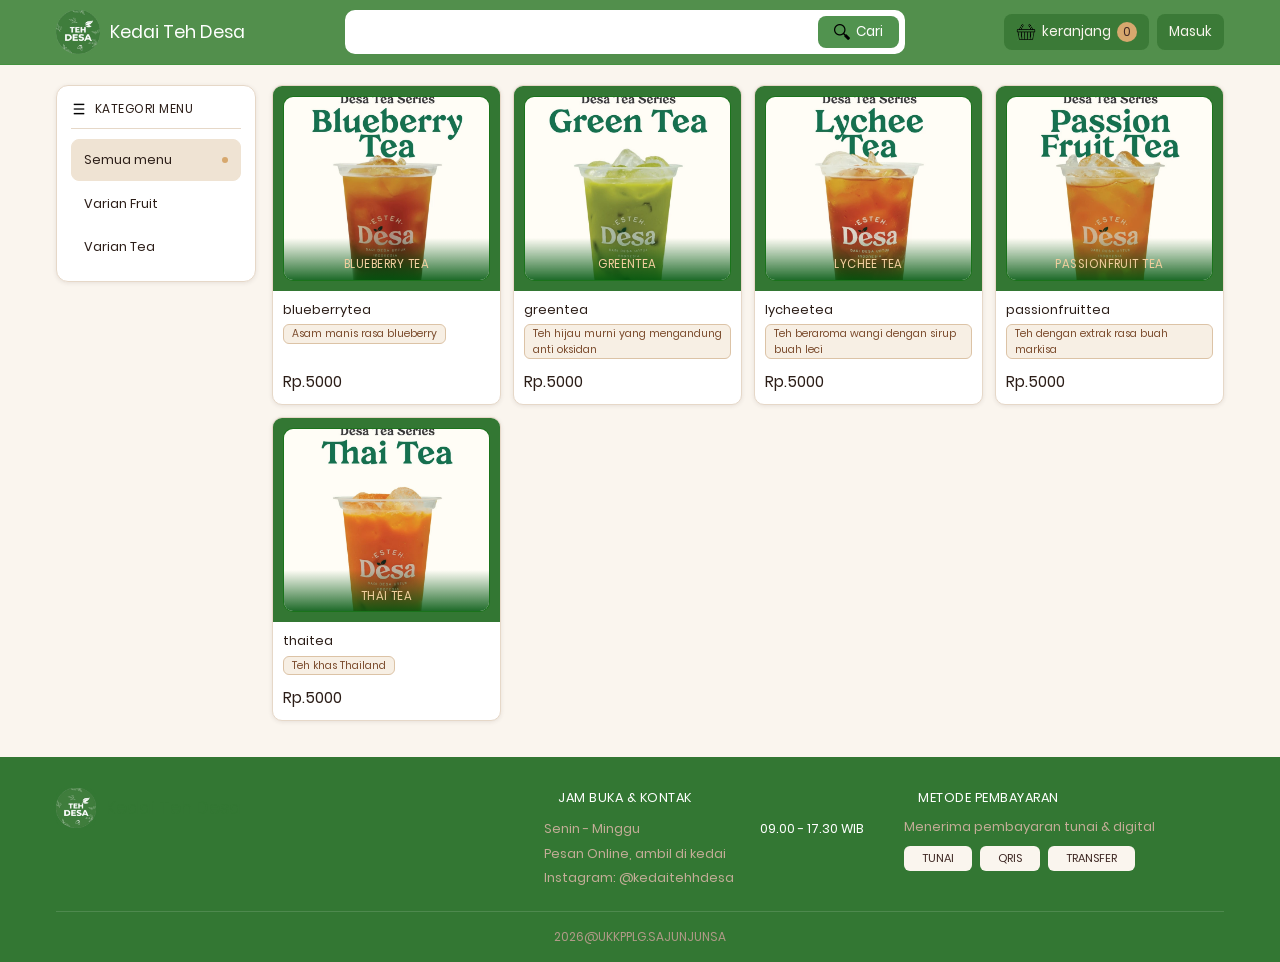
<file: index.html>
<!doctype html>
<html lang="id">
  <head>
    <meta charset="UTF-8" />
    <meta name="viewport" content="width=device-width, initial-scale=1" />
    <meta
      name="description"
      content="Kedai Teh - Teh Desa - Web E commerce dengan HTML, CSS, dan Java script murni"
    />
    <title>Katalog Teh Desa</title>
    <link rel="icon" type="image/png" href="logo.png" />
    <link rel="stylesheet" href="style.css" />
  </head>

  <body>
    <header class="kepala">
      <div class="wadah kepala-isi">
        <a
          href="#/"
          class="logo"
          aria-label="Kedai Teh Desa, ke halaman katalog"
        >
          <img src="logo.png" alt="" width="44" height="44" />
          <span class="logo-nama"> Kedai Teh Desa</span>
        </a>

        <!--FITUR PENCARIAN-->
        <form class="cari" id="form-cari" role="search">
          <label class="hanya-pembaca-layar" for="input-cari">Cari menu</label>
          <input type="search" id="input-cari" autocomplete="off" />
          <button type="submit" class="tombol-cari">
            <img src="ikon.png" alt="" width="16" height="16" />
            <span>Cari</span>
          </button>
        </form>

        <!--NAvigasi-->
        <nav class="navigasi" aria-label="Navigasi utama">
          <a href="#/keranjang" data-nav="keranjang" class="nav-keranjang">
            <img src="keranjang.png" alt="" width="20" height="20" />
            <span>keranjang</span>
            <span class="lencana" id="lencana-keranjang">B</span>
          </a>
          <a href="#/login" id="nav-masuk" data-nav="login">Masuk</a>
          <button type="button" id="tombol-keluar">Keluar</button>
        </nav>
      </div>
    </header>

    <!--ISI HALAMAN-->
    <main class="wadah">
      <!--MENU KATALOG-->
      <section id="halaman-katalog">
        <h1 class="hanya-pembaca-layar">Katalog menu kedai Teh Desa</h1>

        <div class="tata-katalog">
          <!--FILTEER KATEGORI-->
          <aside class="sisi" aria-label="kategori menu">
            <h2 class="sisi-judul">
              <img src="menu.png" alt="" width="16" height="16" />
              kategori menu
            </h2>
            <div class="kategori">
              <label class="sisi-item"
                ><input
                  type="radio"
                  name="kategori"
                  value="semua"
                  checked
                /><span>Semua menu</span></label
              >
              <label class="sisi-item"
                ><input
                  type="radio"
                  name="kategori"
                  value="Varian Fruit"
                /><span>Varian Fruit</span></label
              >
              <label class="sisi-item"
                ><input type="radio" name="kategori" value="Varian Tea" /><span
                  >Varian Tea</span
                ></label
              >
            </div>
          </aside>

          <!--FITUR DAFTAR MENU KARTU MENU-->
          <div class="hasil">
            <div class="grid-produk" id="grid-produk">
              <!--MENU 1-->
              <article
                class="kartu"
                data-id="1"
                data-nama="Blueberry Tea"
                data-kategori="Varian Fruit"
                data-harga="5000"
                data-deskripsi="Perpaduan unik antara teh hitam pilihan dengan manisnya buah blueberry segar. Menghadirkan sensasi rasa sedikit asam, manis, dan aroma buah yang menyegarkan di setiap tegukan."
              >
                <a class="kartu-tautan" href="#/detail/1">
                  <div class="kartu-gambar">
                    <div class="kartu-bingkai bingkai-foto">
                      <img class="foto" src="blueberrytea.jpg" alt="" />
                      <strong class="kartu-label label-foto"
                        >Blueberry Tea</strong
                      >
                    </div>
                  </div>
                  <div class="kartu-isi">
                    <h2 class="kartu-nama">blueberrytea</h2>
                    <p class="kartu-catatan">Asam manis rasa blueberry</p>
                  </div>
                </a>
                <div class="kartu-bawah">
                  <p class="harga">Rp.5000</p>
                </div>
              </article>
              <!--MENU 2-->
              <article
                class="kartu"
                data-id="2"
                data-nama="Greentea"
                data-kategori="Varian Tea"
                data-harga="5000"
                data-deskripsi="Teh hijau murni berkualitas tinggi yang kaya antioksidan. Memiliki cita rasa yang khas, ringan, dan menenangkan dengan aroma herbal alami yang menyegarkan tubuh dan pikiran."
              >
                <a class="kartu-tautan" href="#/detail/2">
                  <div class="kartu-gambar">
                    <div class="kartu-bingkai bingkai-foto">
                      <img class="foto" src="greentea.jpg" alt="" />
                      <strong class="kartu-label label-foto">Greentea</strong>
                    </div>
                  </div>
                  <div class="kartu-isi">
                    <h2 class="kartu-nama">greentea</h2>
                    <p class="kartu-catatan">
                      Teh hijau murni yang mengandung anti oksidan
                    </p>
                  </div>
                </a>
                <div class="kartu-bawah">
                  <p class="harga">Rp.5000</p>
                </div>
              </article>
              <!--MENU3-->
              <article
                class="kartu"
                data-id="3"
                data-nama="Lychee Tea"
                data-kategori="Varian Fruit"
                data-harga="5000"
                data-deskripsi="Teh hitam beraroma wangi yang disajikan dengan sirup leci manis serta buah leci asli. Memberikan kesegaran tropis yang manis dan sangat cocok dinikmati saat cuaca hangat."
              >
                <a class="kartu-tautan" href="#/detail/3">
                  <div class="kartu-gambar">
                    <div class="kartu-bingkai bingkai-foto">
                      <img class="foto" src="lycheetea.jpg" alt="" />
                      <strong class="kartu-label label-foto">Lychee Tea</strong>
                    </div>
                  </div>
                  <div class="kartu-isi">
                    <h2 class="kartu-nama">lycheetea</h2>
                    <p class="kartu-catatan">
                      Teh beraroma wangi dengan sirup buah leci
                    </p>
                  </div>
                </a>
                <div class="kartu-bawah">
                  <p class="harga">Rp.5000</p>
                </div>
              </article>
              <!--MENU 4-->
              <article
                class="kartu"
                data-id="4"
                data-nama="PassionFruit Tea"
                data-kategori="Varian Fruit"
                data-harga="5000"
                data-deskripsi="Teh buah dengan ekstrak markisa asli yang menawarkan sensasi rasa asam manis eksotis yang kuat. Memberikan dorongan kesegaran instan yang membangkitkan semangat."
              >
                <a class="kartu-tautan" href="#/detail/4">
                  <div class="kartu-gambar">
                    <div class="kartu-bingkai bingkai-foto">
                      <img class="foto" src="passionfruittea.jpg" alt="" />
                      <strong class="kartu-label label-foto"
                        >PassionFruit Tea</strong
                      >
                    </div>
                  </div>
                  <div class="kartu-isi">
                    <h2 class="kartu-nama">passionfruittea</h2>
                    <p class="kartu-catatan">
                      Teh dengan extrak rasa buah markisa
                    </p>
                  </div>
                </a>
                <div class="kartu-bawah">
                  <p class="harga">Rp.5000</p>
                </div>
              </article>
              <!--MENU 5-->
              <article
                class="kartu"
                data-id="5"
                data-nama="Thai tea"
                data-kategori="Varian Tea"
                data-harga="5000"
                data-deskripsi="Teh hitam pekat khas Thailand yang diracik dengan rempah pilihan dan dipadu bersama susu kental manis serta susu evaporasi. Menghasilkan rasa yang creamy, manis, dan sangat kaya di lidah."
              >
                <a class="kartu-tautan" href="#/detail/5">
                  <div class="kartu-gambar">
                    <div class="kartu-bingkai bingkai-foto">
                      <img class="foto" src="thaitea.jpg" alt="" />
                      <strong class="kartu-label label-foto">Thai tea</strong>
                    </div>
                  </div>
                  <div class="kartu-isi">
                    <h2 class="kartu-nama">thaitea</h2>
                    <p class="kartu-catatan">Teh khas Thailand</p>
                  </div>
                </a>
                <div class="kartu-bawah">
                  <p class="harga">Rp.5000</p>
                </div>
              </article>
            </div>
            <!--FITUR PESAN MENU TIDAK DITEMUKAN-->
            <p class="kosong" id="katalog-kosong">
              Menu tidak ditemukan, Coba kata lain
            </p>
          </div>
        </div>
      </section>

      <!--TEMPLATE BARIS BARANG-->
      <template id="templat-baris">
        <article class="baris-keranjang">
          <div class="baris-gambar"><img class="foto" src="" alt="" /></div>
          <div class="baris-info">
            <a href="#/"></a>
            <p></p>
          </div>
          <div class="baris-aksi">
            <div class="pengatur-jumlah">
              <button
                type="button"
                data-aksi="kurang"
                aria-label="Kurangi jumlah"
              >
                -
              </button>
              <span class="jumlah"></span>
              <button
                type="button"
                data-aksi="tambah"
                aria-label="Tambah jumlah"
              >
                +
              </button>
            </div>
            <p class="baris-subtotal"></p>
            <button type="button" class="tombol-teks" data-aksi="hapus">
              Hapus
            </button>
          </div>
        </article>
      </template>

      <!--MENU LOGIN-->
      <section id="halaman-login">
        <div class="masuk">
          <!--FOTO LOGIN-->
          <div class="masuk-visual">
            <img src="bg2.jpg" alt="" />
          </div>

          <!--FITUR FORMULIR MASUK-->
          <form class="masuk-form" id="form-login">
            <!--LOGO DAN JUDUL LOGIN-->
            <img
              class="masuk-logo"
              src="logo.png"
              alt="Kedai Teh Desa"
              width="72"
              height="72"
            />
            <h1>Selamat datang</h1>
            <p class="masuk-info">Masuk ke akunmu untuk melanjutkan</p>

            <div class="kolom-isian">
              <!--FITUR ISIAN USERNAME-->
              <label for="isian-username">Username</label>
              <input
                type="text"
                id="isian-username"
                autocomplete="username"
                required
              />
              <p class="pesan-galat">Username wajib di isi</p>
            </div>

            <div class="kolom-isian">
              <!--FITUR ISIAN PASSWORD DAN PESAN LOGIN SAlAH-->
              <label for="isian-password">Password</label>
              <input
                type="password"
                id="isian-password"
                autocomplete="current-password"
                required
              />
              <p class="pesan-galat">Password wajib di isi.</p>
              <p class="pesan-galat" id="login-salah" hidden>
                Username atau Password salah.
              </p>
            </div>
            <!--TOMBOL MASUK-->
            <button
              type="submit"
              class="tombol tombol-utama tombol-lebar tombol-kirim"
            >
              Masuk
            </button>
            <!--KEMBALI KE KATALOG-->
            <a class="masuk-kembali" href="#/">Kembali ke katalog</a>
          </form>
        </div>
      </section>

      <!--MENU DETAIL MENU-->
      <section id="halaman-detail" hi>
        <!--KEMBALI KE KATALOG-->
        <a class="tautan-kembali" href="#/">Kembali ke katalog</a>
        <!--pesan menu tidak ditemukan-->
        <p class="kosong" id="detail-tidak-ada" hidden>Menu tidak ditemukan</p>

        <article class="detail" id="isi-detail">
          <!--FITUR FOTO MENU-->
          <div class="detail-gambar">
            <img class="foto" id="detail-gambar" src="bg2.jpg" alt="" />
          </div>

          <div class="detail-info">
            <!--FITUR NAMA DAN DESKRIPSI MENU-->
            <h1 id="detail-nama"></h1>
            <p class="detail-deskripsi" id="detail-deskripsi"></p>

            <!--FITUR KASIR-->
            <div class="kasir" role="group" aria-label="Rincian pesanan">
              <div class="kasir-judul">
                <span>Item</span>
                <span>Jumlah</span>
                <span>Subtotal</span>
              </div>
              <div class="kasir-baris">
                <div class="kasir-info">
                  <span class="kasir-nama" id="kasir-nama"></span>
                  <span class="kasir-harga" id="kasir-harga"></span>
                </div>
                <div class="kasir-jumlah">
                  <button
                    type="button"
                    id="tombol-kurang"
                    aria-label="Kurangi jumlah"
                  >
                    -
                  </button>
                  <label class="hanya-pembaca-layar" for="isian-jumlah"
                    >Jumlah</label
                  >
                  <input type="number" id="isian-jumlah" min="1" value="1" />
                  <button
                    type="button"
                    id="tombol-tambah"
                    aria-label="Tambah jumlah"
                  >
                    +
                  </button>
                </div>
                <span class="kasir-subtotal total-teks"></span>
              </div>
              <div class="kasir-total">
                <span>Total bayar</span>
                <strong class="total-teks"></strong>
              </div>
            </div>

            <!--TAMBAH KERANJANG DAN PESAN SEKARANG-->
            <div class="tombol-aksi">
              <button
                type="button"
                class="tombol-keranjang"
                id="tombol-keranjang"
              >
                Tambah ke keranjang
              </button>
              <button type="button" class="tombol-pesan" id="tombol-pesan">
                <span class="total-teks"></span>
                <span>Pesan sekarang</span>
              </button>
            </div>
          </div>
        </article>
      </section>

      <!--MENU KERANJANG-->
      <section id="halaman-keranjang">
        <h1 class="judul-halaman">Keranjang</h1>

        <!--KERANJANG KOSONG-->
        <div class="kosong" id="keranjang-kosong">
          <p>Keranjang masih kosong.</p>
          <a class="tombol tombol-utama" href="#/">Mulai belanja</a>
        </div>

        <div class="dua-kolom" id="keranjang-isi">
          <!-- DAFTAR BARANG KERANJANG-->
          <div class="daftar-keranjang" id="daftar-keranjang"></div>

          <!-- RINGKASAN KERANJANG-->
          <aside class="struk struk-menempel" aria-label="Ringkasan keranjang">
            <h2>Ringkasan</h2>
            <div class="struk-baris">
              <span>Jumlah barang</span><span id="keranjang-jumlah">0</span>
            </div>
            <div class="struk-baris struk-total">
              <span>Total harga</span><span id="keranjang-subtotal">Rp0</span>
            </div>
            <div class="struk-aksi">
              <a class="tombol tombol-utama" href="#/checkout"
                >Lanjut ke checkout</a
              >
              <a class="tombol" href="#/">Lanjut belanja</a>
            </div>
          </aside>
        </div>
      </section>

      <!--MENU CHECKOUT-->
      <section id="halaman-checkout">
        <!-- KEMBALI KE KERANJANG-->
        <a class="tautan-kembali" href="#/keranjang">Kembali ke keranjang</a>
        <h1 class="judul-halaman">Checkout</h1>

        <div class="dua-kolom">
          <form id="form-checkout">
            <!-- DATA PEMESANAN-->
            <section class="kotak" aria-labelledby="judul-data">
              <h2 class="kotak-judul" id="judul-data">
                <span class="kotak-nomor">1</span>Kontak pemesan
              </h2>

              <div class="baris-isian">
                <div class="kolom-isian">
                  <label for="isian-nama">Nama lengkap</label>
                  <input
                    type="text"
                    id="isian-nama"
                    autocomplete="name"
                    required
                    pattern="[A-Za-z .'\-]{3,}"
                  />
                  <p class="pesan-galat">
                    Nama wajib diisi, minimal 3 huruf (hanya huruf dan spasi).
                  </p>
                </div>
                <div class="kolom-isian">
                  <label for="isian-hp">Nomor HP</label>
                  <input
                    type="tel"
                    id="isian-hp"
                    autocomplete="tel"
                    required
                    pattern="(\+62|62|0)8[0-9]{8,11}"
                  />
                  <p class="pesan-galat">
                    Nomor HP wajib diisi, angka saja, diawali 08 atau +62.
                  </p>
                </div>
              </div>
            </section>

            <!--FITUR ALAMAT PENGIRIMAN-->
            <section class="kotak" aria-labelledby="judul-kirim">
              <h2 class="kotak-judul" id="judul-kirim">
                <span class="kotak-nomor">2</span>Alamat pengiriman
              </h2>

              <div class="kolom-isian">
                <label for="isian-alamat">Alamat lengkap</label>
                <textarea
                  id="isian-alamat"
                  rows="3"
                  autocomplete="street-address"
                  required
                  minlength="10"
                ></textarea>
                <p class="pesan-galat">
                  Alamat wajib diisi lengkap (minimal 10 karakter).
                </p>
              </div>
              <div class="kolom-isian">
                <label for="isian-kota">Kecamatan / kota</label>
                <input
                  type="text"
                  id="isian-kota"
                  autocomplete="address-level2"
                  required
                  minlength="3"
                />
                <p class="pesan-galat">Kecamatan / kota wajib diisi.</p>
              </div>
            </section>

            <!-- METODE PEMBAYARAN-->
            <section class="kotak" aria-labelledby="judul-bayar">
              <h2 class="kotak-judul" id="judul-bayar">
                <span class="kotak-nomor">3</span>Pembayaran
              </h2>

              <div class="kolom-isian">
                <label for="isian-pembayaran">Metode pembayaran</label>
                <select id="isian-pembayaran" required>
                  <option value="">Pilih metode pembayaran</option>
                  <option value="Tunai di kedai">Tunai di kedai</option>
                  <option value="QRIS">QRIS</option>
                  <option value="Transfer bank">Transfer bank</option>
                </select>
                <p class="pesan-galat">Pilih metode pembayaran.</p>
              </div>

              <div class="kolom-isian">
                <label for="isian-catatan"
                  >Catatan <span class="redup">(opsional)</span></label
                >
                <textarea
                  id="isian-catatan"
                  rows="2"
                  maxlength="200"
                ></textarea>
              </div>
            </section>
          </form>

          <!-- RINGKASAN PESANAN DAN TOMBOL BUAT PESANAN-->
          <aside class="struk struk-menempel" aria-label="Ringkasan pesanan">
            <h2>Ringkasan pesanan</h2>
            <div class="daftar-ringkas" id="ringkasan-checkout"></div>
            <div class="struk-baris struk-total">
              <span>Total bayar</span><span id="checkout-total"></span>
            </div>
            <button
              type="submit"
              form="form-checkout"
              class="tombol tombol-utama tombol-lebar tombol-kirim"
            >
              Buat pesanan
            </button>
          </aside>
        </div>
      </section>

      <!--MENU SUKSES-->
      <section id="halaman-sukses">
        <div id="sukses-tidak-ada" class="sukses" hidden>
          <h1>Pesanan tidak ditemukan</h1>
          <p>Silakan kembali ke katalog dan buat pesanan terlebih dahulu.</p>
          <div class="sukses-tombol">
            <a class="tombol tombol-utama" href="#/">Kembali ke katalog</a>
          </div>
        </div>

        <article id="isi-sukses" class="sukses" hidden>
          <h1>Pesanan berhasil dibuat!</h1>
          <p id="sukses-pemesan"></p>
          <div class="struk">
            <div class="daftar-ringkas" id="sukses-daftar"></div>
            <div class="struk-baris struk-total">
              <span>Total bayar</span><span id="sukses-total"></span>
            </div>
          </div>
          <div class="sukses-tombol">
            <a class="tombol tombol-utama" href="#/">Pesan lagi</a>
          </div>
        </article>
      </section>
    </main>

    <!--MENU FOOTER-->
    <footer class="kaki">
      <div class="wadah">
        <div class="kaki-kolom">
          <!--FITUR PROFIL KEDAI-->
          <section>
            <p class="kaki-logo">
              <img src="logo.png" alt="" width="40" height="40" />
              Kedai Teh Desa
            </p>
            <p
              menghadirkan
              kehangatan
              dan
              kesegaran
              alam
              pegunungan
              langsung
              ke
              cangkir
              Anda.
              Mengusung
              konsep
              tradisional
              yang
              berpadu
              dengan
              sentuhan
              modern
            ></p>
          </section>

          <!--JAM BUKA DAN KONTAK-->
          <section>
            <h2 class="kaki-judul">Jam buka &amp; kontak</h2>
            <dl class="kaki-daftar">
              <div>
                <dt>Senin - Minggu</dt>
                <dd>09.00 - 17.30 WIB</dd>
              </div>
            </dl>
            <p class="kaki-info">Pesan Online, ambil di kedai</p>
            <p class="kaki-info">Instagram: @kedaitehhdesa</p>
          </section>

          <!--METODE PEMBAYARAN-->
          <section>
            <h2 class="kaki-judul">Metode pembayaran</h2>
            <p class="kaki-info">Menerima pembayaran tunai &amp; digital</p>
            <ul class="kaki-bayar">
              <li>TUNAI</li>
              <li>QRIS</li>
              <li>TRANSFER</li>
            </ul>
          </section>
        </div>
        <!--FITUR HAK CIPTA-->
        <p class="kaki-hakcipta">2026@UKKPPLG.SAJUNJUNSA</p>
      </div>
    </footer>

    <script src="script.js"></script>
  </body>
</html>
</file>
<file: style.css>
/* === FITUR FONT POPINS ===*/
@font-face {
    font-family: "Poppins";
    src: url(Poppins-Regular.ttf)format("truetype");
    font-weight: 400;
    font-style: normal;
    font-display: swap;
}

@font-face {
    font-family: "Poppins";
    src: url(Poppins-Regular.ttf)format("truetype");
    font-weight: 500;
    font-style: normal;
    font-display: swap;
}

@font-face {
    font-family: "Poppins";
    src: url(Poppins-Regular.ttf)format("truetype");
    font-weight: 600;
    font-style: normal;
    font-display: swap;
}

@font-face {
    font-family: "Poppins";
    src: url(Poppins-Regular.ttf)format("truetype");
    font-weight: 700;
    font-style: normal;
    font-display: swap;
}

/*=== FITUR WARNA ===*/
:root {
--hijau-tua: #3e2723;
--hijau: #5d4037;    
--hijau-muda: #795548;
--aksen: #d7a86e;
--aksen-terang: #f0cf9e;
--krem: #faf5ee;
--krem-tua: #efe3d3;
--putih: #ffffff;
--teks: #2b1d17;
--teks-redup: #7a6558;
--garis: #e6d8c8;
--merah: #b3261e;
--merah-muda: #fdecea;
--radius: 12px;
--bayangan: 0 1px 4px rgba(62, 39, 35, 0.1);
}

/* ==== FITUR GAYA DASAR ====*/
*,
*::before,
*::after {
    box-sizing: border-box;
}

html {
    -webkit-text-size-adjust: 100%;
}

body {
    margin: 0;
    min-height: 100vh;
    display: flex;
    flex-direction: column;
    font-family: "Poppins", "Segoe UI", system-ui, Arial, sans-serif;
    font-size: 15px;
    line-height: 1.5;
    color: var(--teks);
    background: var(--krem);
    overflow-wrap: anywhere;
}

h1,
h2,
h3,
p,
dl,
dd,

ul {
    margin: 0;
    padding: 0;
}

ul {
    list-style: none;
}

a {
    color: var(--hijau);
}

button,
input,
select,
textarea {
    font: inherit;
    color: inherit;
}

:focus-visible {
    outline: 3px solid var(--aksen);
    outline-offset: 2px;
}

/*== FITUR TATA LETAK HALAMAN ==*/
.wadah {
    width: 100%;
    max-width: 1200PX;
    margin: 0 auto;
    padding: 0 16PX;
}

main.wadah {
    flex: 1;
    padding-top: 20px;
    padding-bottom: 36px;
}

/*== FITUR SEMBUNYIKAN ELEMEN*/
[hidden] {
    display: none !important;
}

/*FITUR TEKS PEMBACA LAYAR*/
.hanya-pembaca-layar {
    position: absolute;
    width: 1px;
    height: 1px;
    margin: -1px;
    padding: 0;
    overflow: hidden;
    clip: rect(0 0 0 0);
    white-space: nowrap;
    border: 0;
}

/*FITUR JUDUL HALAMAN*/
.redup {
    color: var(--teks-redup);
    font-weight: 400;
}

.judul-halaman {
    margin-bottom: 16px;
    font-size: 1.4rem;
    font-weight: 700;
}

/* FITUR TOMBOL*/
.tombol {
    display: inline-flex;
    align-items: center;
    justify-content: center;
    gap: 6px;
    min-height: 40px;
    padding: 8px 16px;
    border: 1px solid var(--hijau);
    border-radius: 8px;
    background: var(--putih);
    color: var(--hijau);
    font-weight: 600;
    font-size: 0.9rem;
    text-decoration: none;
    cursor: pointer;
}

.tombol:hover {
    background: #8bcf8b;
}

.tombol-utama {
    border-color: #2d862d;
    background: #337933;
    color: var(--putih);
}

.tombol-utama:hover {
    background: #8bcf8b;
}

.tombol-lebar {
    width: 100%;
}

.tombol:disabled {
    cursor: not-allowed;
    border-color: var(--garis);
    background: var(--krem-tua);
    color: var(--teks-redup);
}

.tombol-teks {
    padding: 4px 6px;
    border: 0;
    background: none;
    color: var(--merah);
    font-weight: 600;
    font-size: 0.85rem;
    text-decoration: underline;
    cursor: pointer;
}

/*FITUR KOLOM ISIAN FORMULIR*/
.kolom-isian {
    display: flex;
    flex-direction: column;
    gap: 6px;
    min-width: 0;
    margin-bottom: 14px;
}

.kolom-isian:last-child {
    margin-bottom: 0;
}

.kolom-isian label {
    font-weight: 600;
    font-size: 0.85rem;
}

.kolom-isian input,
.kolom-isian select,
.kolom-isian textarea {
    width: 100%;
    min-height: 44px;
    padding: 10px 12px;
    border: 1px solid #c4ad98;
    border-radius: 8px;
    background: var(--putih);
}

.kolom-isian input:focus,
.kolom-isian select:focus,
.kolom-isian textarea:focus {
    border-color: var(--hijau-tua);
    outline: 2px solid var(--aksen);
    outline-offset: 0;
}

.kolom-isian textarea {
    resize: vertical;
}

/*FITUR VALIDASI ISIAN*/
.kolom-isian :is(input, select, textarea):user-invalid {
    border-color: var(--merah);
    background: var(--merah-muda);
}

.pesan-galat {
    display: none;
    color: var(--merah);
    font-size: 0.8rem;
    font-weight: 600;
}

.kolom-isian :is(input, select, textarea):user-invalid ~
.pesan-galat,
#login-salah:not([hidden]) {
    display: block;
}

/*FITUR LOGO*/
.kepala {
    position: sticky;
    top: 0;
    z-index: 10;
    background: #076104b0;
    color: var(--krem);
    border-bottom: 1px solid #10970b33;
}

.kepala-isi {
    display: flex;
    flex-wrap: wrap;
    align-items: center;
    gap: 10px 14px;
    padding-top: 10px;
    padding-bottom: 10px;
}

.logo {
    display: flex;
    align-items: center;
    gap: 10px;
    min-width: 0;
    color: var(--putih);
    text-decoration: none;
}

.logo.img {
    flex-shrink: 0;
    width: 44px;
    height: 44px;
    border-radius: 10px;
    background: var(--krem);
}

.logo-nama {
    font-size: 1.1rem;
    font-weight: 700;
}

/*FITUR PENCARIAN MENU*/
.cari {
    order: 3;
    display: flex;
    flex: 1 1 100%;
    gap: 4px;
    padding: 4px;
    border: 2px solid var(--putih);
    border-radius: 10px;
    background: var(--putih);
}

.cari input {
    flex: 1;
    min-width: 0;
    padding: 6px 10px;
    border: 0;
    border-radius: 8px;
    background: transparent;
    color: #000;
    font-size: 0.85rem;
}

.cari input:focus-visible {
    outline: none;
}

.cari:focus-within {
    border-color: var(--aksen);
}

.tombol-cari {
    display: inline-flex;
    align-items: center;
    gap: 6px;
    padding: 6px 16px;
    border: 0;
    border-radius: 8px;
    background: #036300b0;
    color: var(--putih);
    font-size: 0.85rem;
    font-weight: 600;
    cursor: pointer;
}

.tombol-cari:hover {
    background: #8bcf8b;
}

/*FITUR NAVIGASI DAN LENCANA KERANJANG*/
.navigasi {
    display: flex;
    gap: 8px;
    margin-left: auto;
}

.navigasi a,
.navigasi button {
    display: inline-flex;
    align-items: center;
    gap: 6px;
    padding: 8px 12px;
    border: 1px #066302b0;
    border-radius: 8px;
    background: #31702cb0;
    color: var(--krem);
    font-size: 0.85rem;
    font-weight: 600;
    text-decoration: none;
    cursor: pointer;
}

.navigasi a:hover,
.navigasi button:hover {
    border-color: var(--aksen);
    background: #8bcf8b;
}

.lencana {
    min-width: 20px;
    padding: 0 6px;
    border-radius: 999px;
    background: var(--aksen);
    color: var(--hijau-tua);
    font-size: 0.75rem;
    font-weight: 700;
    line-height: 20px;
    text-align: center;
}

/*FITUR STATUS LOGIN (TOMBOL MASUK/KELUAR*/
html.sudah-masuk #nav-masuk,
html:not(.sudah-masuk) #tombol-keluar {
    display: none;
}

/*FITUR TANDA MENU NAVIGASI AKTIF*/
body[data-halaman="keranjang"] [data-nav="keranjang"],
body[data-halaman="checkout"] [data-nav="keranjang"],
body[data-halaman="login"] [data-nav="login"] {
    border-color: var(--aksen);
    background: #8bcf8b;
}
/*FITUR TATA LETAK KATALOG*/
.tata-katalog {
    display: grid;
    gap: 16px;
    align-items: start;
}

.hasil {
    min-width: 0;
}

/*FILTER KATEGORI*/
.sisi {
    padding: 14px;
    border: 1px solid var(--garis);
    border-radius: var(--radius);
    background: var(--putih);
    box-shadow: var(--bayangan);
}

.sisi-judul {
    display: flex;
    align-items: center;
    gap: 8px;
    margin-bottom: 10px;
    padding-bottom: 10px;
    border-bottom: 1px solid var(--garis);
    font-size: 0.75rem;
    font-weight: 700;
    letter-spacing: 0.04em;
    text-transform: uppercase;
}

.kategori {
    display: flex;
    flex-wrap: wrap;
    gap: 6px;
}

.sisi-item {
    position: relative;
    display: block;
    cursor: pointer;
}

.sisi-item input {
    position: absolute;
    opacity: 0;
    pointer-events: none;
}

.sisi-item span {
    position: relative;
    display: block;
    padding: 8px 12px;
    border: 1px solid var(--garis);
    border-radius: 8px;
    background: var(--putih);
    font-size: 0.8rem;
    font-weight: 500;
}

.sisi-itema:hover span {
    background: var(--krem);
}

.sisi-item input:checked + span {
    border-color: var(--krem-tua);
    background: var(--krem-tua);
    font-weight: 700;
}

.sisi-item input:focus-visible + span {
    outline: 3px solid var(--aksen);
    outline-offset: 2px;
}

/*DAFTAR KARTU MENU*/
.grid-produk {
    display: grid;
    grid-template-columns: repeat(2, minmax(0, 1fr));
    gap: 12px;
}

.kartu {
    display: flex;
    flex-direction: column;
    min-width: 0;
    border: 1px solid var(--garis);
    border-radius: 10px;
    background: var(--putih);
    overflow: hidden;
    box-shadow: var(--bayangan);
}

.kartu:hover {
    box-shadow: 0 4px 14px rgba(62, 39, 35, 0.18);
}

.kartu-tautan {
    display: block;
    color: inherit;
    text-decoration: none;
}

    .kartu-gambar {
    background: #337733;
    position: relative;
    aspect-ratio: 1 / 0.9;
    padding: 10px;
}

    .kartu-bingkai {
        display: flex;
        flex-direction: column;
        align-items: center;
        justify-content: center;
        gap: 2px;
        width: 100%;
        height: 100%;
        padding: 6px;
        border: 1px solid rgba(0, 110, 0, 0.45);
        border-radius: 10px;
        background: rgba(0, 139, 30, 0.05);
    text-align: center;
}

.kartu-label {
    font-size: 0.72rem;
    font-weight: 700;
    letter-spacing: 0.04em;
    text-transform: uppercase;
    color: var(--aksen-terang);
}

.kartu-isi {
    padding: 10px 10px 4px;
}

.kartu-nama {
    font-size: 0.8rem;
    font-weight: 500;
    line-height: 1.35;
}

    .kartu-catatan {
    display: inline-block;
    margin-top: 6px;
    padding: 1px 8px;
    border: 1px solid #dcc3a6;
    border-radius: 6px;
    background: #f7efe4;
    color: #7a4a2b;
    font-size: 0.65rem;
}

.kartu-bawah {
    display: flex;
    align-items: flex-end;
    justify-content: space-between;
    gap: 8px;
    margin-top: auto;
    padding: 8px 10px 10px;
}

    .harga {
    font-size: 0.95rem;
    font-weight: 700;
}

/* FITUR FOTO MENU*/
.foto {
    display: block;
    width: 100%;
    height: 100%;
    object-fit: cover;
}

.bingkai-foto {
    position: relative;
    padding: 0;
    overflow: hidden;
}

.label-foto {
    position: absolute;
    right: 0;
    bottom: 0;
    left: 0;
    padding: 18px 6px 6px;
    background: linear-gradient(transparent, rgba(0, 87, 14, 0.88));
}

/* FITUR KEADAAN KOSONG KATALOG*/
.kosong {
    grid-column: 1 / -1;
    padding: 32px 16px;
    border: 1px dashed #d3bfa9;
    border-radius: var(--radius);
    background: var(--putih);
    text-align: center;
    color: var(--teks-redup);
}

.kosong .tombol {
    margin-top: 12px;
}

#grid-produk:has(.kartu:not([hidden])) ~ #katalog-kosong {
    display: none;
}

/*TATA LETAK LAYAR PENUH*/
body[data-halaman="login"] .kepala,
body[data-halaman="login"] .kaki {
    display: none;
}

body[data-halaman="login"] main.wadah {
    max-width: none;
    padding: 0;
}

#halaman-login {
    min-height: 100vh;
    padding: 24px 16px;
}

/*FITUR KARTU LOGIN*/
.masuk {
    display: grid;
    width: 100%;
    max-width: 440px;
    margin: 0 auto;
    overflow: hidden;
    border-radius: 20px;
    border: 1px solid var(--garis);
    background: var(--putih);
    box-shadow: 0 10px 30px rgba(37, 62, 35, 0.15);
}


/*FITUR FOTO LOGIN*/
.masuk-visual {
    display: none;
    position: relative;
    overflow: hidden;
}

.masuk-visual img {
    width: 100%;
    height: 100%;
    object-fit: cover;
}

/*FITUR FORMULIR MASUK*/
.masuk-form {
    display: flex;
    flex-direction: column;
    justify-content: center;
    align-items: stretch;
    width: 100%;
    max-width: 440px;
    margin: auto;
    padding: 36px 28px;
}

.masuk-logo {
    align-self: center;
    margin-bottom: 16px;
    border-radius: 18px;
    background: var(--krem);
}

.masuk-form h1 {
    color: #148114;
    font-size: 1.8rem;
    text-align: center;
}

.masuk-info {
    margin: 4px 0 28px;
    color: #2d862d;
    text-align: center;
}

/*TOMBOL MASUK DAN KEMBALI KE KATALOG*/
.masuk-form .tombol-kirim {
    margin-top: 12px;
    min-height: 52px;
}

.masuk-kembali {
    margin-top: 20px;
    color: var(--hijau);
    font-size: 0.9rem;
    text-align: center;
}

/*FITUR KARTU DETAIL*/
.tautan-kembali {
    display: inline-block;
    margin-bottom: 12px;
    font-weight: 600;
    font-size: 0.9rem;
}

.detail {
    display: grid;
    gap: 20px;
    padding: 16px;
    border: 1px solid var(--garis);
    border-radius: var(--radius);
    background: var(--putih);
    box-shadow: var(--bayangan);
}

.detail-gambar {
    aspect-ratio: 1 / 1;
    overflow: hidden;
    border: 1px solid rgba(240, 207, 158, 0.45);
    border-radius: var(--radius);
    background: var(--hijau);
}

.detail-gambar .foto {
    width: 100%;
    height: 100%;
}

.detail-info {
    display: flex;
    flex-direction: column;
    justify-content: center;
    gap: 10px;
    min-width: 0;
}

.detail-info h1 {
    font-size: 2.2rem;
    line-height: 1.15;
}

.detail-deskripsi {
    color: var(--teks-redup);
    line-height: 1.7;
}

/*FITUR KASIR*/
.kasir {
    border: 1px solid var(--garis);
    border-radius: 10px;
    background: var(--putih);
    overflow: hidden;
}

.kasir-judul {
    display: grid;
    grid-template-columns: minmax(0, 1fr) 104px 96px;
    gap: 12px;
    padding: 8px 14px;
    border-bottom: 1px solid var(--garis);

background: var(--krem);
    font-size: 0.7rem;
    font-weight: 600;
    letter-spacing: 0.08em;
    text-transform: uppercase;
    color: var(--teks-redup);
}

.kasir-judul span:nth-child(2) {
    text-align: center;
}

.kasir-judul span:last-child {
    text-align: right;
}

.kasir-baris {
    display: grid;
    grid-template-columns: minmax(0, 1fr) 104px 96px;
    align-items: center;
    gap: 12px;
    padding: 10px 14px;
}

.kasir-info {
    display: flex;
    flex-direction: column;
    min-width: 0;
    line-height: 1.3;
}

.kasir-nama {
    font-size: 0.9rem;
    font-weight: 600;
}

.kasir-harga {
    font-size: 0.75rem;
    color: var(--teks-redup);
}

.kasir-jumlah {
    display: flex;
    align-items: center;
    gap: 6px;
}

.kasir-jumlah button {
    width: 28px;
    height: 28px;
    padding: 0;
    border: 1px solid var(--hijau-tua);
    border-radius: 6px;
    background: var(--putih);
    font-size: 1rem;
    font-weight: 700;
    line-height: 1;
    cursor: pointer;
}

.kasir-jumlah button:hover:not(:disabled) {
    background: #8bcf8b;
    color: var(--putih);
}

.kasir-jumlah button:disabled {
    border-color: var(--garis);
    color: #b8a595;
    cursor: not-allowed;
}

.kasir-jumlah input {
    width: 40px;
    min-height: 28px;
    padding: 0;
    border: 0;
    background: none;
    font-weight: 700;
    text-align: center;
    -moz-appearance: textfield;
    appearance: textfield;
}

.kasir-jumlah input::-webkit-outer-spin-button,
.kasir-jumlah input::-webkit-inner-spin-button {
    margin: 0;
    -webkit-appearance: none;
}

.kasir-subtotal {
    font-size: 0.9rem;
    font-weight: 600;
    text-align: right;
    font-variant-numeric: tabular-nums;
}

.kasir-total {
    display: flex;
    justify-content: space-between;
    gap: 12px;
    padding: 12px 14px;
    border-top: 1px solid var(--garis);
    background: #f7efe4;
    font-size: 1rem;
}

.kasir-total strong {
    font-size: 1.1rem;
}

/*FITUR TAMBAH KE KERANJANG DAN PESAN SEKARANG*/
.detail-aksi {
    display: flex;
    flex-wrap: wrap;
    align-items: center;
    gap: 10px;
    margin-top: 4px;
}

.tombol-keranjang {
    flex-shrink: 0;
    min-height: 52px;
    padding: 8px 22px;
    border: 2px solid #1c5a19b0;
    border-radius: 999px;
    background: var(--putih);
    color: var(--hijau-tua);
    font-weight: 600;
    cursor: pointer;
}

.tombol-keranjang:hover:not(:disabled) {
    background: #8bcf8b;
}

.tombol-keranjang:disabled {
    border-color: var(--garis);
    color: var(--teks-redup);
    cursor: not-allowed;
}

.tombol-pesan {
    display: flex;
    flex: 1 1 200px;
    align-items: center;
    justify-content: space-between;
    gap: 12px;
    min-height: 52px;
    padding: 8px 24px;
    border: 0;
    border-radius: 999px;
    background: #337733;
    color: var(--putih);
    font-weight: 600;
    cursor: pointer;
}

.tombol-pesan:hover:not(:disabled) {
    background: #8bcf8b;
}

.tombol-pesan:disabled {
    justify-content: center;
    background: var(--krem-tua);
    color: var(--teks-redup);
    cursor: not-allowed;
}

/* ===== FITUR DAFTAR BARANG KERANJANG ===== */ 
.dua-kolom { 
  display: grid; 
  gap: 16px; 
  align-items: start; 
} 
 
.daftar-keranjang { 
  display: flex; 
  flex-direction: column; 
  gap: 10px; 
  min-width: 0; 
} 
 
.baris-keranjang { 
  display: grid; 
  grid-template-columns: 56px 1fr; 
  gap: 6px 12px; 
  align-items: center; 
  padding: 12px; 
  border: 1px solid var(--garis); 
  border-radius: var(--radius); 
  background: var(--putih); 
  box-shadow: var(--bayangan); 
}

.baris-gambar {
    background: var(--hijau-tua);
    display: flex; 
    align-items: center; 
    justify-content: center; 
    width: 56px; 
    height: 56px; 
    overflow: hidden; 
    border: 1px solid rgba(240, 207, 158, 0.45); 
    border-radius: 10px; 
    font-size: 1.8rem; 
}

.baris-info a { 
  font-weight: 600; 
  text-decoration: none; 
} 
 
.baris-info p { 
  font-size: 0.8rem; 
  color: var(--teks-redup); 
} 
 
.baris-aksi { 
  grid-column: 1 / -1; 
  display: flex; 
  flex-wrap: wrap; 
  align-items: center; 
  justify-content: space-between; 
  gap: 8px; 
} 
 
.baris-subtotal { 
  font-weight: 700; 
}

 
/* ===== FITUR PENGATUR JUMLAH ===== */ 
.pengatur-jumlah { 
  display: inline-flex; 
  align-items: center; 
  gap: 4px; 
} 
 
.pengatur-jumlah button { 
  width: 38px; 
  min-height: 38px; 
  padding: 0; 
  border: 1px solid var(--hijau); 
  border-radius: 8px; 
  background: var(--putih); 
  color: var(--hijau); 
  font-size: 1.2rem; 
  font-weight: 700; 
  cursor: pointer; 
} 
 
.pengatur-jumlah button:hover:not(:disabled) { 
  background: #8bcf8b; 
} 
 
.pengatur-jumlah button:disabled { 
  border-color: var(--garis); 
  color: #b8a595; 
  cursor: not-allowed; 
} 

.pengatur-jumlah span {
    min-width: 28px;
    text-align: center; 
    font-weight: 700; 
}

/* ===== FITUR RINGKASAN ===== */ 
.struk { 
  padding: 16px; 
  border: 1px solid var(--garis); 
  border-radius: var(--radius); 
  background: var(--putih); 
  box-shadow: var(--bayangan); 
} 
 
.struk h2 { 
  margin-bottom: 10px; 
  font-size: 1rem; 
  font-weight: 700; 
} 
 
.struk-baris { 
  display: flex; 
  justify-content: space-between; 
  gap: 12px; 
  padding: 4px 0; 
  font-size: 0.9rem; 
} 
 
.struk-baris span:first-child { 
  min-width: 0; 
}

.struk-baris span:last-child { 
  flex-shrink: 0; 
  text-align: right; 
} 
.struk-total { 
  margin-top: 6px; 
  padding-top: 10px; 
  border-top: 2px dashed var(--garis); 
  font-size: 1rem; 
  font-weight: 700; 
} 
 
.struk-aksi { 
  display: flex; 
  flex-direction: column; 
  gap: 8px; 
  margin-top: 14px; 
} 
 
/* ===== FITUR KEADAAN KOSONG KERANJANG ===== */ 
#halaman-keranjang:has(#daftar-keranjang:not(:empty)) 
#keranjang-kosong, 
#halaman-keranjang:has(#daftar-keranjang:empty) #keranjang
isi { 
  display: none; 
}

/* ===== FITUR FORMULIR PEMESAN ===== */ 
#form-checkout { 
  display: flex; 
  flex-direction: column; 
  gap: 16px; 
  min-width: 0; 
} 
 
.kotak { 
  min-width: 0; 
  padding: 20px; 
  border: 1px solid var(--garis); 
  border-radius: var(--radius); 
  background: var(--putih); 
  box-shadow: var(--bayangan); 
} 
 
.kotak-judul { 
  display: flex; 
  align-items: center; 
  gap: 10px; 
  margin-bottom: 16px; 
  padding-bottom: 12px; 
  border-bottom: 1px solid var(--garis); 
  font-size: 1rem; 
  font-weight: 700; 
}

.kotak-nomor { 
  display: inline-flex; 
  flex-shrink: 0; 
  align-items: center; 
  justify-content: center;
   width: 28px; 
  height: 28px; 
  border-radius: 50%; 
  background: #337733; 
  color: var(--aksen-terang); 
  font-size: 0.85rem; 
} 

.baris-isian { 
  display: grid; 
  gap: 0 14px; 
} 
 
/* ===== FITUR DAFTAR BARANG HANYA-BACA ===== */ 
.daftar-ringkas .pengatur-jumlah button, 
.daftar-ringkas .tombol-teks { 
  display: none; 
} 
 
.daftar-ringkas .jumlah::before { 
  content: "\00d7  "; 
} 
 
.daftar-ringkas .baris-keranjang { 
  grid-template-columns: 56px minmax(0, 1fr); 
} 
 
.daftar-ringkas .baris-aksi { 
  display: flex; 
  grid-column: 2; 
}

/* ===== FITUR BUAT PESANAN ===== */ 
.tombol-kirim { 
  margin-top: 16px; 
  min-height: 48px; 
  border-radius: 999px; 
} 

/* ===== FITUR KARTU SUKSES ===== */ 
.sukses { 
  max-width: 560px; 
  margin: 0 auto; 
  padding: 24px 16px; 
  border: 1px solid var(--garis); 
  border-radius: var(--radius); 
  background: var(--putih); 
  box-shadow: var(--bayangan); 
  text-align: center; 
} 
 
.sukses-ikon { 
  font-size: 3rem; 
} 
 
.sukses h1 { 
  margin: 4px 0 8px; 
  font-size: 1.4rem; 
} 
 
.sukses .struk { 
  margin-top: 12px; 
  text-align: left; 
  box-shadow: none; 
} 
 
/* ===== FITUR TOMBOL SETELAH PESANAN ===== */ 
.sukses-tombol { 
  display: flex; 
   flex-wrap: wrap; 
  justify-content: center; 
  gap: 8px; 
  margin-top: 16px; 
}

.kaki {
padding: 28px 0 16px;
border-top: 3px solid #337733;
background: #337733;
color: #c4ad98;
font-size: 0.8rem;
}

.kaki-kolom {
display: grid;
gap: 24px;
}
/* fitur logo footer */

.kaki-logo {
display: flex;
align-items: center;
gap: 10px;
margin-bottom: 10px;
color: #337733;
font-size:  1.1rem;
font-weight: 700%;
}

.kaki-logo img {
    width: 40px;
    height: 40px;
    border-radius: 9px;
    background: #337733;
}

/* FITURJUDUL DAN DAFTAR INFORMASI FOOTER */
.kaki-judul {
    display: flex;
    align-items: center;
    gap: 8px;
    margin-bottom: 10px;
    color: var(--putih);
    font-size: 0.8rem;
    font-weight: 700;
    letter-spacing: 0.04em;
    text-transform: uppercase;
}

.kaki-judul::before {
content: "";
width: 6px;
height: 6px;
border-radius: 50%;
background: Var(- -aksen);
}

.kaki-daftar div {
display: flex;
justify-content: space-between;
gap: 12px;
padding: 2px 0;
}

.kaki-daftar dd {
    color: var(--putih);
    font-weight: 600;
}

.kaki-info {
    margin-top: 4px;
}

/* fitur metode pembayaran footer */
.kaki-bayar {
    display: flex;
    flex-wrap: wrap;
    gap: 8px;
    margin-top: 10px;
}

.kaki-bayar li {
    padding: 4px 18px;
    border-radius: 6px;
    background: var(--krem);
    color: var(--hijau-tua);
    font-size: 0.7rem;
    font-weight: 700;
}

/* fitur hak cipta */
.kaki-hakcipta {
    margin-top: 24px;
    padding-top: 16px;
    border-top: 1px solid #ffffff22;
    color: #b09a88;
    font-size: 0.75rem;
    text-align: center;
}

/* PINDAH HALAMAN (TAMPIL/SEMBUNYI SETIAP MENU) */
main > section {
    display: none;
}

body[data-halaman="login"] #halaman-login {
    display: flex;
    align-items: center;
}

body[data-halaman="katalog"] #halaman-katalog,
body[data-halaman="detail"] #halaman-detail,
body[data-halaman="keranjang"] #halaman-keranjang,
body[data-halaman="checkout"] #halaman-checkout,
body[data-halaman="sukses"] #halaman-sukses {
    display: block;
}

/* TATA LETAK TETAP (tidak responsif) */
.detail {
    grid-template-columns: minmax(0, 1fr) minmax(0, 1fr);
    gap: 28px;
    padding: 24px;
}

/* menu keranjang */
.baris-keranjang {
    grid-template-columns: 64px 1fr auto auto auto;
}

.baris-aksi {
    display: contents;
}

/* menu checkout */
.baris-isian {
    grid-template-columns: 1fr 1fr;
}

/* menu footer */
.kaki-kolom {
    grid-template-columns: repeat(2, 1fr);
}

.kepala-isi {
    flex-wrap: nowrap;
}

.cari {
    order: 0;
    flex: 1 1 auto;
    max-width: 560px;
    margin: 0 auto;
}

.navigasi {
    margin-left: 0;
}

/* menu katalog */
.tata-katalog {
    grid-template-columns: 200px minmax(0, 1fr);
}

.sisi {
    position: sticky;
    top: 76px;
}

.kategori {
    flex-direction: column;
    gap: 2px;
}

.sisi-item span {
    padding: 10px 12px;
    border-color: transparent;
}

.sisi-item input:checked + span::after {
    content: "";
    position: absolute;
    top: 50%;
    right: 12px;
    width: 6px;
    height: 6px;
    border-radius: 50%;
    background: var(--aksen);
    transform: translateY(-50%);
}

.grid-produk {
    grid-template-columns: repeat(4, minmax(0, 1fr));
}

/* menu login */
.masuk {
    max-width: 880px;
    grid-template-columns: 1fr 1fr;
}

.masuk-visual {
    display: block;
}

.masuk-form {
    padding: 40px;
}

/* MENU KERANJANG DAN CHECKOUT */
.dua-kolom {
    grid-template-columns: minmax(0, 1fr) 340px;
}

.struk-menempel {
    position: sticky;
    top: 84px;
}

/* MENU FOOTER */
.kaki-kolom {
    grid-template-columns: 1.4fr 1fr 1fr;
    gap: 40px;
}

/* ----- TABLET (lebar layar sampai 1024px) ----- */ 
@media (max-width: 1024px) { 
  /* Katalog */ 
  .tata-katalog { 
    grid-template-columns: 170px minmax(0, 1fr); 
    gap: 16px; 
  } 
 
  .grid-produk { 
    grid-template-columns: repeat(3, minmax(0, 1fr)); 
  } 
 
  /* Keranjang & checkout */ 
  .dua-kolom { 
    grid-template-columns: minmax(0, 1fr) 300px; 
  } 
 
 
  /* Footer */ 
   .kaki-kolom { 
    gap: 24px; 
  } 
} 
 
/* ----- MOBILE ----- */ 
@media (max-width: 768px) { 
  /* Tata letak umum */ 
  main.wadah { 
    padding-top: 14px; 
    padding-bottom: 28px; 
  } 
 
  .judul-halaman { 
    font-size: 1.2rem; 
  } 
 
  .kolom-isian input, 
  .kolom-isian select, 
  .kolom-isian textarea, 
  .cari input { 
    font-size: 16px; 
  } 
 
  /* --- Header: logo + navigasi --- */ 
  .kepala-isi { 
    flex-wrap: wrap; 
  } 
 
  .navigasi { 
    margin-left: auto; 
  }
   .cari { 
    order: 3; 
    flex: 1 1 100%; 
    max-width: none; 
    margin: 0; 
  } 
 
  /* --- Katalog --- */ 
  .tata-katalog { 
    grid-template-columns: minmax(0, 1fr); 
  } 
 
  .sisi { 
    position: static; 
  } 
 
  .kategori { 
    flex-direction: row; 
    flex-wrap: wrap; 
    gap: 6px; 
  } 
 
  .sisi-item span { 
    padding: 8px 12px; 
    border-color: var(--garis); 
  } 
 
  .sisi-item input:checked + span::after { 
    display: none; 
  } 
 
  /* Kartu menu */ 
  .grid-produk {
     grid-template-columns: repeat(2, minmax(0, 1fr)); 
    gap: 10px; 
  } 
 
  /* --- Login --- */ 
  #halaman-login { 
    padding: 16px; 
  } 
 
  .masuk { 
    max-width: 440px; 
    grid-template-columns: minmax(0, 1fr); 
  } 
 
  .masuk-visual { 
    display: none; 
  } 
 
  .masuk-form { 
    padding: 28px 20px; 
  } 
 
  /* --- Detail menu --- */ 
  .detail { 
    grid-template-columns: minmax(0, 1fr); 
    gap: 16px; 
    padding: 14px; 
  } 
 
  .detail-info h1 { 
    font-size: 1.6rem; 
  } 

   /* Tombol tambah keranjang & pesan sekarang */ 
  .tombol-keranjang, 
  .tombol-pesan { 
    flex: 1 1 100%; 
  } 
 
  /* --- Keranjang & checkout --- */ 
  .dua-kolom { 
    grid-template-columns: minmax(0, 1fr); 
  } 
 
.struk-menempel { 
    position: static; 
  } 
 
  /* Baris barang */ 
  .baris-keranjang { 
    grid-template-columns: 56px minmax(0, 1fr); 
  } 

   .baris-aksi { 
    display: flex; 
    grid-column: 1 / -1; 
  } 
 
  /* Formulir checkout*/ 
  .baris-isian { 
    grid-template-columns: minmax(0, 1fr); 
  } 
 
  .kotak { 
    padding: 16px; 
  } 
 
  /* --- Footer --- */ 
  .kaki-kolom { 
    grid-template-columns: minmax(0, 1fr); 
    gap: 20px; 
  } 
} 
 
/* ----- HP KECIL ----- */ 
@media (max-width: 480px) { 
  /* Header */ 
  .logo img { 
    width: 38px; 
    height: 38px; 
  } 
 
  .logo-nama { 
    font-size: 0.95rem; 
  } 

   .navigasi { 
    gap: 6px; 
  } 
 
  .navigasi a, 
  .navigasi button { 
    padding: 8px 10px; 
    font-size: 0.8rem; 
  } 
 
 
  .nav-keranjang span:not(.lencana) { 
    position: absolute; 
    width: 1px; 
    height: 1px; 
    margin: -1px; 
    overflow: hidden; 
    clip: rect(0 0 0 0); 
    white-space: nowrap; 
  } 
 
  /* Tombol "Cari */ 
  .tombol-cari { 
    padding: 6px 12px; 
  } 
 
  .tombol-cari span { 
    display: none; 
  } 
 
  /* Kartu menu */ 
  .kartu-isi { 
    padding: 8px 8px 2px; 
  }

   .kartu-bawah { 
    padding: 6px 8px 8px; 
  } 
 
  .harga { 
    font-size: 0.85rem; 
  } 
  
 
  /* Kasir */ 
  .kasir-judul { 
    display: none; 
  } 
 
  .kasir-baris { 
    grid-template-columns: minmax(0, 1fr) auto; 
  } 
 
  .kasir-info { 
    grid-column: 1 / -1; 
  } 
 
  .kasir-jumlah button { 
    width: 36px; 
    height: 36px; 
  } 
 
  .sukses { 
    padding: 20px 12px; 
  } 
} 

/* Kasir */ 
.kasir-judul, 
.kasir-baris { 
grid-template-columns: minmax(0, 1fr) 100px 84px; 
gap: 8px; 
padding-left: 10px; 
padding-right: 10px; 
}
</file>
<file: UKK SAJUN BIMA W XI PG/style.css>
/* === FITUR FONT POPINS ===*/
@font-face {
    font-family: "Poppins";
    src: url(Poppins-Regular.ttf)format("truetype");
    font-weight: 400;
    font-style: normal;
    font-display: swap;
}

@font-face {
    font-family: "Poppins";
    src: url(Poppins-Regular.ttf)format("truetype");
    font-weight: 500;
    font-style: normal;
    font-display: swap;
}

@font-face {
    font-family: "Poppins";
    src: url(Poppins-Regular.ttf)format("truetype");
    font-weight: 600;
    font-style: normal;
    font-display: swap;
}

@font-face {
    font-family: "Poppins";
    src: url(Poppins-Regular.ttf)format("truetype");
    font-weight: 700;
    font-style: normal;
    font-display: swap;
}

/*=== FITUR WARNA ===*/
:root {
--hijau-tua: #3e2723;
--hijau: #5d4037;    
--hijau-muda: #795548;
--aksen: #d7a86e;
--aksen-terang: #f0cf9e;
--krem: #faf5ee;
--krem-tua: #efe3d3;
--putih: #ffffff;
--teks: #2b1d17;
--teks-redup: #7a6558;
--garis: #e6d8c8;
--merah: #b3261e;
--merah-muda: #fdecea;
--radius: 12px;
--bayangan: 0 1px 4px rgba(62, 39, 35, 0.1);
}

/* ==== FITUR GAYA DASAR ====*/
*,
*::before,
*::after {
    box-sizing: border-box;
}

html {
    -webkit-text-size-adjust: 100%;
}

body {
    margin: 0;
    min-height: 100vh;
    display: flex;
    flex-direction: column;
    font-family: "Poppins", "Segoe UI", system-ui, Arial, sans-serif;
    font-size: 15px;
    line-height: 1.5;
    color: var(--teks);
    background: var(--krem);
    overflow-wrap: anywhere;
}

h1,
h2,
h3,
p,
dl,
dd,

ul {
    margin: 0;
    padding: 0;
}

ul {
    list-style: none;
}

a {
    color: var(--hijau);
}

button,
input,
select,
textarea {
    font: inherit;
    color: inherit;
}

:focus-visible {
    outline: 3px solid var(--aksen);
    outline-offset: 2px;
}

/*== FITUR TATA LETAK HALAMAN ==*/
.wadah {
    width: 100%;
    max-width: 1200PX;
    margin: 0 auto;
    padding: 0 16PX;
}

main.wadah {
    flex: 1;
    padding-top: 20px;
    padding-bottom: 36px;
}

/*== FITUR SEMBUNYIKAN ELEMEN*/
[hidden] {
    display: none !important;
}

/*FITUR TEKS PEMBACA LAYAR*/
.hanya-pembaca-layar {
    position: absolute;
    width: 1px;
    height: 1px;
    margin: -1px;
    padding: 0;
    overflow: hidden;
    clip: rect(0 0 0 0);
    white-space: nowrap;
    border: 0;
}

/*FITUR JUDUL HALAMAN*/
.redup {
    color: var(--teks-redup);
    font-weight: 400;
}

.judul-halaman {
    margin-bottom: 16px;
    font-size: 1.4rem;
    font-weight: 700;
}

/* FITUR TOMBOL*/
.tombol {
    display: inline-flex;
    align-items: center;
    justify-content: center;
    gap: 6px;
    min-height: 40px;
    padding: 8px 16px;
    border: 1px solid var(--hijau);
    border-radius: 8px;
    background: var(--putih);
    color: var(--hijau);
    font-weight: 600;
    font-size: 0.9rem;
    text-decoration: none;
    cursor: pointer;
}

.tombol:hover {
    background: var(--krem-tua);
}

.tombol-utama {
    border-color: #2d862d;
    background: #337933;
    color: var(--putih);
}

.tombol-utama:hover {
    background: var(--hijau-muda);
}

.tombol-lebar {
    width: 100%;
}

.tombol:disabled {
    cursor: not-allowed;
    border-color: var(--garis);
    background: var(--krem-tua);
    color: var(--teks-redup);
}

.tombol-teks {
    padding: 4px 6px;
    border: 0;
    background: none;
    color: var(--merah);
    font-weight: 600;
    font-size: 0.85rem;
    text-decoration: underline;
    cursor: pointer;
}

/*FITUR KOLOM ISIAN FORMULIR*/
.kolom-isian {
    display: flex;
    flex-direction: column;
    gap: 6px;
    min-width: 0;
    margin-bottom: 14px;
}

.kolom-isian:last-child {
    margin-bottom: 0;
}

.kolom-isian label {
    font-weight: 600;
    font-size: 0.85rem;
}

.kolom-isian input,
.kolom-isian select,
.kolom-isian textarea {
    width: 100%;
    min-height: 44px;
    padding: 10px 12px;
    border: 1px solid #c4ad98;
    border-radius: 8px;
    background: var(--putih);
}

.kolom-isian input:focus,
.kolom-isian select:focus,
.kolom-isian textarea:focus {
    border-color: var(--hijau-tua);
    outline: 2px solid var(--aksen);
    outline-offset: 0;
}

.kolom-isian textarea {
    resize: vertical;
}

/*FITUR VALIDASI ISIAN*/
.kolom-isian :is(input, select, textarea):user-invalid {
    border-color: var(--merah);
    background: var(--merah-muda);
}

.pesan-galat {
    display: none;
    color: var(--merah);
    font-size: 0.8rem;
    font-weight: 600;
}

.kolom-isian :is(input, select, textarea):user-invalid ~
.pesan-galat,
#login-salah:not([hidden]) {
    display: block;
}

/*FITUR LOGO*/
.kepala {
    position: sticky;
    top: 0;
    z-index: 10;
    background: #076104b0;
    color: var(--krem);
    border-bottom: 1px solid #10970b33;
}

.kepala-isi {
    display: flex;
    flex-wrap: wrap;
    align-items: center;
    gap: 10px 14px;
    padding-top: 10px;
    padding-bottom: 10px;
}

.logo {
    display: flex;
    align-items: center;
    gap: 10px;
    min-width: 0;
    color: var(--putih);
    text-decoration: none;
}

.logo.img {
    flex-shrink: 0;
    width: 44px;
    height: 44px;
    border-radius: 10px;
    background: var(--krem);
}

.logo-nama {
    font-size: 1.1rem;
    font-weight: 700;
}

/*FITUR PENCARIAN MENU*/
.cari {
    order: 3;
    display: flex;
    flex: 1 1 100%;
    gap: 4px;
    padding: 4px;
    border: 2px solid var(--putih);
    border-radius: 10px;
    background: var(--putih);
}

.cari input {
    flex: 1;
    min-width: 0;
    padding: 6px 10px;
    border: 0;
    border-radius: 8px;
    background: transparent;
    color: #000;
    font-size: 0.85rem;
}

.cari input:focus-visible {
    outline: none;
}

.cari:focus-within {
    border-color: var(--aksen);
}

.tombol-cari {
    display: inline-flex;
    align-items: center;
    gap: 6px;
    padding: 6px 16px;
    border: 0;
    border-radius: 8px;
    background: #036300b0;
    color: var(--putih);
    font-size: 0.85rem;
    font-weight: 600;
    cursor: pointer;
}

.tombol-cari:hover {
    background: var(--hijau-muda);
}

/*FITUR NAVIGASI DAN LENCANA KERANJANG*/
.navigasi {
    display: flex;
    gap: 8px;
    margin-left: auto;
}

.navigasi a,
.navigasi button {
    display: inline-flex;
    align-items: center;
    gap: 6px;
    padding: 8px 12px;
    border: 1px #066302b0;
    border-radius: 8px;
    background: #31702cb0;
    color: var(--krem);
    font-size: 0.85rem;
    font-weight: 600;
    text-decoration: none;
    cursor: pointer;
}

.navigasi a:hover,
.navigasi button:hover {
    border-color: var(--aksen);
    background: var(--hijau-muda);
}

.lencana {
    min-width: 20px;
    padding: 0 6px;
    border-radius: 999px;
    background: var(--aksen);
    color: var(--hijau-tua);
    font-size: 0.75rem;
    font-weight: 700;
    line-height: 20px;
    text-align: center;
}

/*FITUR STATUS LOGIN (TOMBOL MASUK/KELUAR*/
html.sudah-masuk #nav-masuk,
html:not(.sudah-masuk) #tombol-keluar {
    display: none;
}

/*FITUR TANDA MENU NAVIGASI AKTIF*/
body[data-halaman="keranjang"] [data-nav="keranjang"],
body[data-halaman="checkout"] [data-nav="keranjang"],
body[data-halaman="login"] [data-nav="login"] {
    border-color: var(--aksen);
    background: var(--hijau-muda);
}
/*FITUR TATA LETAK KATALOG*/
.tata-katalog {
    display: grid;
    gap: 16px;
    align-items: start;
}

.hasil {
    min-width: 0;
}

/*FILTER KATEGORI*/
.sisi {
    padding: 14px;
    border: 1px solid var(--garis);
    border-radius: var(--radius);
    background: var(--putih);
    box-shadow: var(--bayangan);
}

.sisi-judul {
    display: flex;
    align-items: center;
    gap: 8px;
    margin-bottom: 10px;
    padding-bottom: 10px;
    border-bottom: 1px solid var(--garis);
    font-size: 0.75rem;
    font-weight: 700;
    letter-spacing: 0.04em;
    text-transform: uppercase;
}

.kategori {
    display: flex;
    flex-wrap: wrap;
    gap: 6px;
}

.sisi-item {
    position: relative;
    display: block;
    cursor: pointer;
}

.sisi-item input {
    position: absolute;
    opacity: 0;
    pointer-events: none;
}

.sisi-item span {
    position: relative;
    display: block;
    padding: 8px 12px;
    border: 1px solid var(--garis);
    border-radius: 8px;
    background: var(--putih);
    font-size: 0.8rem;
    font-weight: 500;
}

.sisi-itema:hover span {
    background: var(--krem);
}

.sisi-item input:checked + span {
    border-color: var(--krem-tua);
    background: var(--krem-tua);
    font-weight: 700;
}

.sisi-item input:focus-visible + span {
    outline: 3px solid var(--aksen);
    outline-offset: 2px;
}

/*DAFTAR KARTU MENU*/
.grid-produk {
    display: grid;
    grid-template-columns: repeat(2, minmax(0, 1fr));
    gap: 12px;
}

.kartu {
    display: flex;
    flex-direction: column;
    min-width: 0;
    border: 1px solid var(--garis);
    border-radius: 10px;
    background: var(--putih);
    overflow: hidden;
    box-shadow: var(--bayangan);
}

.kartu:hover {
    box-shadow: 0 4px 14px rgba(62, 39, 35, 0.18);
}

.kartu-tautan {
    display: block;
    color: inherit;
    text-decoration: none;
}

    .kartu-gambar {
    background: #337733;
    position: relative;
    aspect-ratio: 1 / 0.9;
    padding: 10px;
}

    .kartu-bingkai {
        display: flex;
        flex-direction: column;
        align-items: center;
        justify-content: center;
        gap: 2px;
        width: 100%;
        height: 100%;
        padding: 6px;
        border: 1px solid rgba(0, 110, 0, 0.45);
        border-radius: 10px;
        background: rgba(0, 139, 30, 0.05);
    text-align: center;
}

.kartu-label {
    font-size: 0.72rem;
    font-weight: 700;
    letter-spacing: 0.04em;
    text-transform: uppercase;
    color: var(--aksen-terang);
}

.kartu-isi {
    padding: 10px 10px 4px;
}

.kartu-nama {
    font-size: 0.8rem;
    font-weight: 500;
    line-height: 1.35;
}

    .kartu-catatan {
    display: inline-block;
    margin-top: 6px;
    padding: 1px 8px;
    border: 1px solid #dcc3a6;
    border-radius: 6px;
    background: #f7efe4;
    color: #7a4a2b;
    font-size: 0.65rem;
}

.kartu-bawah {
    display: flex;
    align-items: flex-end;
    justify-content: space-between;
    gap: 8px;
    margin-top: auto;
    padding: 8px 10px 10px;
}

    .harga {
    font-size: 0.95rem;
    font-weight: 700;
}

/* FITUR FOTO MENU*/
.foto {
    display: block;
    width: 100%;
    height: 100%;
    object-fit: cover;
}

.bingkai-foto {
    position: relative;
    padding: 0;
    overflow: hidden;
}

.label-foto {
    position: absolute;
    right: 0;
    bottom: 0;
    left: 0;
    padding: 18px 6px 6px;
    background: linear-gradient(transparent, rgba(0, 87, 14, 0.88));
}

/* FITUR KEADAAN KOSONG KATALOG*/
.kosong {
    grid-column: 1 / -1;
    padding: 32px 16px;
    border: 1px dashed #d3bfa9;
    border-radius: var(--radius);
    background: var(--putih);
    text-align: center;
    color: var(--teks-redup);
}

.kosong .tombol {
    margin-top: 12px;
}

#grid-produk:has(.kartu:not([hidden])) ~ #katalog-kosong {
    display: none;
}

/*TATA LETAK LAYAR PENUH*/
body[data-halaman="login"] .kepala,
body[data-halaman="login"] .kaki {
    display: none;
}

body[data-halaman="login"] main.wadah {
    max-width: none;
    padding: 0;
}

#halaman-login {
    min-height: 100vh;
    padding: 24px 16px;
}

/*FITUR KARTU LOGIN*/
.masuk {
    display: grid;
    width: 100%;
    max-width: 440px;
    margin: 0 auto;
    overflow: hidden;
    border-radius: 20px;
    border: 1px solid var(--garis);
    background: var(--putih);
    box-shadow: 0 10px 30px rgba(37, 62, 35, 0.15);
}


/*FITUR FOTO LOGIN*/
.masuk-visual {
    display: none;
    position: relative;
    overflow: hidden;
}

.masuk-visual img {
    width: 100%;
    height: 100%;
    object-fit: cover;
}

/*FITUR FORMULIR MASUK*/
.masuk-form {
    display: flex;
    flex-direction: column;
    justify-content: center;
    align-items: stretch;
    width: 100%;
    max-width: 440px;
    margin: auto;
    padding: 36px 28px;
}

.masuk-logo {
    align-self: center;
    margin-bottom: 16px;
    border-radius: 18px;
    background: var(--krem);
}

.masuk-form h1 {
    color: #148114;
    font-size: 1.8rem;
    text-align: center;
}

.masuk-info {
    margin: 4px 0 28px;
    color: #2d862d;
    text-align: center;
}

/*TOMBOL MASUK DAN KEMBALI KE KATALOG*/
.masuk-form .tombol-kirim {
    margin-top: 12px;
    min-height: 52px;
}

.masuk-kembali {
    margin-top: 20px;
    color: var(--hijau);
    font-size: 0.9rem;
    text-align: center;
}

/*FITUR KARTU DETAIL*/
.tautan-kembali {
    display: inline-block;
    margin-bottom: 12px;
    font-weight: 600;
    font-size: 0.9rem;
}

.detail {
    display: grid;
    gap: 20px;
    padding: 16px;
    border: 1px solid var(--garis);
    border-radius: var(--radius);
    background: var(--putih);
    box-shadow: var(--bayangan);
}

.detail-gambar {
    aspect-ratio: 1 / 1;
    overflow: hidden;
    border: 1px solid rgba(240, 207, 158, 0.45);
    border-radius: var(--radius);
    background: var(--hijau);
}

.detail-gambar .foto {
    width: 100%;
    height: 100%;
}

.detail-info {
    display: flex;
    flex-direction: column;
    justify-content: center;
    gap: 10px;
    min-width: 0;
}

.detail-info h1 {
    font-size: 2.2rem;
    line-height: 1.15;
}

.detail-deskripsi {
    color: var(--teks-redup);
    line-height: 1.7;
}

/*FITUR KASIR*/
.kasir {
    border: 1px solid var(--garis);
    border-radius: 10px;
    background: var(--putih);
    overflow: hidden;
}

.kasir-judul {
    display: grid;
    grid-template-columns: minmax(0, 1fr) 104px 96px;
    gap: 12px;
    padding: 8px 14px;
    border-bottom: 1px solid var(--garis);

background: var(--krem);
    font-size: 0.7rem;
    font-weight: 600;
    letter-spacing: 0.08em;
    text-transform: uppercase;
    color: var(--teks-redup);
}

.kasir-judul span:nth-child(2) {
    text-align: center;
}

.kasir-judul span:last-child {
    text-align: right;
}

.kasir-baris {
    display: grid;
    grid-template-columns: minmax(0, 1fr) 104px 96px;
    align-items: center;
    gap: 12px;
    padding: 10px 14px;
}

.kasir-info {
    display: flex;
    flex-direction: column;
    min-width: 0;
    line-height: 1.3;
}

.kasir-nama {
    font-size: 0.9rem;
    font-weight: 600;
}

.kasir-harga {
    font-size: 0.75rem;
    color: var(--teks-redup);
}

.kasir-jumlah {
    display: flex;
    align-items: center;
    gap: 6px;
}

.kasir-jumlah button {
    width: 28px;
    height: 28px;
    padding: 0;
    border: 1px solid var(--hijau-tua);
    border-radius: 6px;
    background: var(--putih);
    font-size: 1rem;
    font-weight: 700;
    line-height: 1;
    cursor: pointer;
}

.kasir-jumlah button:hover:not(:disabled) {
    background: var(--hijau-tua);
    color: var(--putih);
}

.kasir-jumlah button:disabled {
    border-color: var(--garis);
    color: #b8a595;
    cursor: not-allowed;
}

.kasir-jumlah input {
    width: 40px;
    min-height: 28px;
    padding: 0;
    border: 0;
    background: none;
    font-weight: 700;
    text-align: center;
    -moz-appearance: textfield;
    appearance: textfield;
}

.kasir-jumlah input::-webkit-outer-spin-button,
.kasir-jumlah input::-webkit-inner-spin-button {
    margin: 0;
    -webkit-appearance: none;
}

.kasir-subtotal {
    font-size: 0.9rem;
    font-weight: 600;
    text-align: right;
    font-variant-numeric: tabular-nums;
}

.kasir-total {
    display: flex;
    justify-content: space-between;
    gap: 12px;
    padding: 12px 14px;
    border-top: 1px solid var(--garis);
    background: #f7efe4;
    font-size: 1rem;
}

.kasir-total strong {
    font-size: 1.1rem;
}

/*FITUR TAMBAH KE KERANJANG DAN PESAN SEKARANG*/
.detail-aksi {
    display: flex;
    flex-wrap: wrap;
    align-items: center;
    gap: 10px;
    margin-top: 4px;
}

.tombol-keranjang {
    flex-shrink: 0;
    min-height: 52px;
    padding: 8px 22px;
    border: 2px solid #1c5a19b0;
    border-radius: 999px;
    background: var(--putih);
    color: var(--hijau-tua);
    font-weight: 600;
    cursor: pointer;
}

.tombol-keranjang:hover:not(:disabled) {
    background: var(--krem-tua);
}

.tombol-keranjang:disabled {
    border-color: var(--garis);
    color: var(--teks-redup);
    cursor: not-allowed;
}

.tombol-pesan {
    display: flex;
    flex: 1 1 200px;
    align-items: center;
    justify-content: space-between;
    gap: 12px;
    min-height: 52px;
    padding: 8px 24px;
    border: 0;
    border-radius: 999px;
    background: #337733;
    color: var(--putih);
    font-weight: 600;
    cursor: pointer;
}

.tombol-pesan:hover:not(:disabled) {
    background: var(--hijau-muda);
}

.tombol-pesan:disabled {
    justify-content: center;
    background: var(--krem-tua);
    color: var(--teks-redup);
    cursor: not-allowed;
}

/* ===== FITUR DAFTAR BARANG KERANJANG ===== */ 
.dua-kolom { 
  display: grid; 
  gap: 16px; 
  align-items: start; 
} 
 
.daftar-keranjang { 
  display: flex; 
  flex-direction: column; 
  gap: 10px; 
  min-width: 0; 
} 
 
.baris-keranjang { 
  display: grid; 
  grid-template-columns: 56px 1fr; 
  gap: 6px 12px; 
  align-items: center; 
  padding: 12px; 
  border: 1px solid var(--garis); 
  border-radius: var(--radius); 
  background: var(--putih); 
  box-shadow: var(--bayangan); 
}

.baris-gambar {
    background: var(--hijau-tua);
    display: flex; 
    align-items: center; 
    justify-content: center; 
    width: 56px; 
    height: 56px; 
    overflow: hidden; 
    border: 1px solid rgba(240, 207, 158, 0.45); 
    border-radius: 10px; 
    font-size: 1.8rem; 
}

.baris-info a { 
  font-weight: 600; 
  text-decoration: none; 
} 
 
.baris-info p { 
  font-size: 0.8rem; 
  color: var(--teks-redup); 
} 
 
.baris-aksi { 
  grid-column: 1 / -1; 
  display: flex; 
  flex-wrap: wrap; 
  align-items: center; 
  justify-content: space-between; 
  gap: 8px; 
} 
 
.baris-subtotal { 
  font-weight: 700; 
}

 
/* ===== FITUR PENGATUR JUMLAH ===== */ 
.pengatur-jumlah { 
  display: inline-flex; 
  align-items: center; 
  gap: 4px; 
} 
 
.pengatur-jumlah button { 
  width: 38px; 
  min-height: 38px; 
  padding: 0; 
  border: 1px solid var(--hijau); 
  border-radius: 8px; 
  background: var(--putih); 
  color: var(--hijau); 
  font-size: 1.2rem; 
  font-weight: 700; 
  cursor: pointer; 
} 
 
.pengatur-jumlah button:hover:not(:disabled) { 
  background: var(--krem-tua); 
} 
 
.pengatur-jumlah button:disabled { 
  border-color: var(--garis); 
  color: #b8a595; 
  cursor: not-allowed; 
} 

.pengatur-jumlah span {
    min-width: 28px;
    text-align: center; 
    font-weight: 700; 
}

/* ===== FITUR RINGKASAN ===== */ 
.struk { 
  padding: 16px; 
  border: 1px solid var(--garis); 
  border-radius: var(--radius); 
  background: var(--putih); 
  box-shadow: var(--bayangan); 
} 
 
.struk h2 { 
  margin-bottom: 10px; 
  font-size: 1rem; 
  font-weight: 700; 
} 
 
.struk-baris { 
  display: flex; 
  justify-content: space-between; 
  gap: 12px; 
  padding: 4px 0; 
  font-size: 0.9rem; 
} 
 
.struk-baris span:first-child { 
  min-width: 0; 
}

.struk-baris span:last-child { 
  flex-shrink: 0; 
  text-align: right; 
} 
.struk-total { 
  margin-top: 6px; 
  padding-top: 10px; 
  border-top: 2px dashed var(--garis); 
  font-size: 1rem; 
  font-weight: 700; 
} 
 
.struk-aksi { 
  display: flex; 
  flex-direction: column; 
  gap: 8px; 
  margin-top: 14px; 
} 
 
/* ===== FITUR KEADAAN KOSONG KERANJANG ===== */ 
#halaman-keranjang:has(#daftar-keranjang:not(:empty)) 
#keranjang-kosong, 
#halaman-keranjang:has(#daftar-keranjang:empty) #keranjang
isi { 
  display: none; 
}

/* ===== FITUR FORMULIR PEMESAN ===== */ 
#form-checkout { 
  display: flex; 
  flex-direction: column; 
  gap: 16px; 
  min-width: 0; 
} 
 
.kotak { 
  min-width: 0; 
  padding: 20px; 
  border: 1px solid var(--garis); 
  border-radius: var(--radius); 
  background: var(--putih); 
  box-shadow: var(--bayangan); 
} 
 
.kotak-judul { 
  display: flex; 
  align-items: center; 
  gap: 10px; 
  margin-bottom: 16px; 
  padding-bottom: 12px; 
  border-bottom: 1px solid var(--garis); 
  font-size: 1rem; 
  font-weight: 700; 
}

.kotak-nomor { 
  display: inline-flex; 
  flex-shrink: 0; 
  align-items: center; 
  justify-content: center;
   width: 28px; 
  height: 28px; 
  border-radius: 50%; 
  background: var(--hijau-tua); 
  color: var(--aksen-terang); 
  font-size: 0.85rem; 
} 

.baris-isian { 
  display: grid; 
  gap: 0 14px; 
} 
 
/* ===== FITUR DAFTAR BARANG HANYA-BACA ===== */ 
.daftar-ringkas .pengatur-jumlah button, 
.daftar-ringkas .tombol-teks { 
  display: none; 
} 
 
.daftar-ringkas .jumlah::before { 
  content: "\00d7  "; 
} 
 
.daftar-ringkas .baris-keranjang { 
  grid-template-columns: 56px minmax(0, 1fr); 
} 
 
.daftar-ringkas .baris-aksi { 
  display: flex; 
  grid-column: 2; 
}

/* ===== FITUR BUAT PESANAN ===== */ 
.tombol-kirim { 
  margin-top: 16px; 
  min-height: 48px; 
  border-radius: 999px; 
} 

/* ===== FITUR KARTU SUKSES ===== */ 
.sukses { 
  max-width: 560px; 
  margin: 0 auto; 
  padding: 24px 16px; 
  border: 1px solid var(--garis); 
  border-radius: var(--radius); 
  background: var(--putih); 
  box-shadow: var(--bayangan); 
  text-align: center; 
} 
 
.sukses-ikon { 
  font-size: 3rem; 
} 
 
.sukses h1 { 
  margin: 4px 0 8px; 
  font-size: 1.4rem; 
} 
 
.sukses .struk { 
  margin-top: 12px; 
  text-align: left; 
  box-shadow: none; 
} 
 
/* ===== FITUR TOMBOL SETELAH PESANAN ===== */ 
.sukses-tombol { 
  display: flex; 
   flex-wrap: wrap; 
  justify-content: center; 
  gap: 8px; 
  margin-top: 16px; 
}

.kaki {
padding: 28px 0 16px;
border-top: 3px solid #337733;
background: #337733;
color: #c4ad98;
font-size: 0.8rem;
}

.kaki-kolom {
display: grid;
gap: 24px;
}
/* fitur logo footer */

.kaki-logo {
display: flex;
align-items: center;
gap: 10px;
margin-bottom: 10px;
color: #337733;
font-size:  1.1rem;
font-weight: 700%;
}

.kaki-logo img {
    width: 40px;
    height: 40px;
    border-radius: 9px;
    background: #337733;
}

/* FITURJUDUL DAN DAFTAR INFORMASI FOOTER */
.kaki-judul {
    display: flex;
    align-items: center;
    gap: 8px;
    margin-bottom: 10px;
    color: var(--putih);
    font-size: 0.8rem;
    font-weight: 700;
    letter-spacing: 0.04em;
    text-transform: uppercase;
}

.kaki-judul::before {
content: "";
width: 6px;
height: 6px;
border-radius: 50%;
background: Var(- -aksen);
}

.kaki-daftar div {
display: flex;
justify-content: space-between;
gap: 12px;
padding: 2px 0;
}

.kaki-daftar dd {
    color: var(--putih);
    font-weight: 600;
}

.kaki-info {
    margin-top: 4px;
}

/* fitur metode pembayaran footer */
.kaki-bayar {
    display: flex;
    flex-wrap: wrap;
    gap: 8px;
    margin-top: 10px;
}

.kaki-bayar li {
    padding: 4px 18px;
    border-radius: 6px;
    background: var(--krem);
    color: var(--hijau-tua);
    font-size: 0.7rem;
    font-weight: 700;
}

/* fitur hak cipta */
.kaki-hakcipta {
    margin-top: 24px;
    padding-top: 16px;
    border-top: 1px solid #ffffff22;
    color: #b09a88;
    font-size: 0.75rem;
    text-align: center;
}

/* PINDAH HALAMAN (TAMPIL/SEMBUNYI SETIAP MENU) */
main > section {
    display: none;
}

body[data-halaman="login"] #halaman-login {
    display: flex;
    align-items: center;
}

body[data-halaman="katalog"] #halaman-katalog,
body[data-halaman="detail"] #halaman-detail,
body[data-halaman="keranjang"] #halaman-keranjang,
body[data-halaman="checkout"] #halaman-checkout,
body[data-halaman="sukses"] #halaman-sukses {
    display: block;
}

/* TATA LETAK TETAP (tidak responsif) */
.detail {
    grid-template-columns: minmax(0, 1fr) minmax(0, 1fr);
    gap: 28px;
    padding: 24px;
}

/* menu keranjang */
.baris-keranjang {
    grid-template-columns: 64px 1fr auto auto auto;
}

.baris-aksi {
    display: contents;
}

/* menu checkout */
.baris-isian {
    grid-template-columns: 1fr 1fr;
}

/* menu footer */
.kaki-kolom {
    grid-template-columns: repeat(2, 1fr);
}

.kepala-isi {
    flex-wrap: nowrap;
}

.cari {
    order: 0;
    flex: 1 1 auto;
    max-width: 560px;
    margin: 0 auto;
}

.navigasi {
    margin-left: 0;
}

/* menu katalog */
.tata-katalog {
    grid-template-columns: 200px minmax(0, 1fr);
}

.sisi {
    position: sticky;
    top: 76px;
}

.kategori {
    flex-direction: column;
    gap: 2px;
}

.sisi-item span {
    padding: 10px 12px;
    border-color: transparent;
}

.sisi-item input:checked + span::after {
    content: "";
    position: absolute;
    top: 50%;
    right: 12px;
    width: 6px;
    height: 6px;
    border-radius: 50%;
    background: var(--aksen);
    transform: translateY(-50%);
}

.grid-produk {
    grid-template-columns: repeat(4, minmax(0, 1fr));
}

/* menu login */
.masuk {
    max-width: 880px;
    grid-template-columns: 1fr 1fr;
}

.masuk-visual {
    display: block;
}

.masuk-form {
    padding: 40px;
}

/* MENU KERANJANG DAN CHECKOUT */
.dua-kolom {
    grid-template-columns: minmax(0, 1fr) 340px;
}

.struk-menempel {
    position: sticky;
    top: 84px;
}

/* MENU FOOTER */
.kaki-kolom {
    grid-template-columns: 1.4fr 1fr 1fr;
    gap: 40px;
}
</file>
